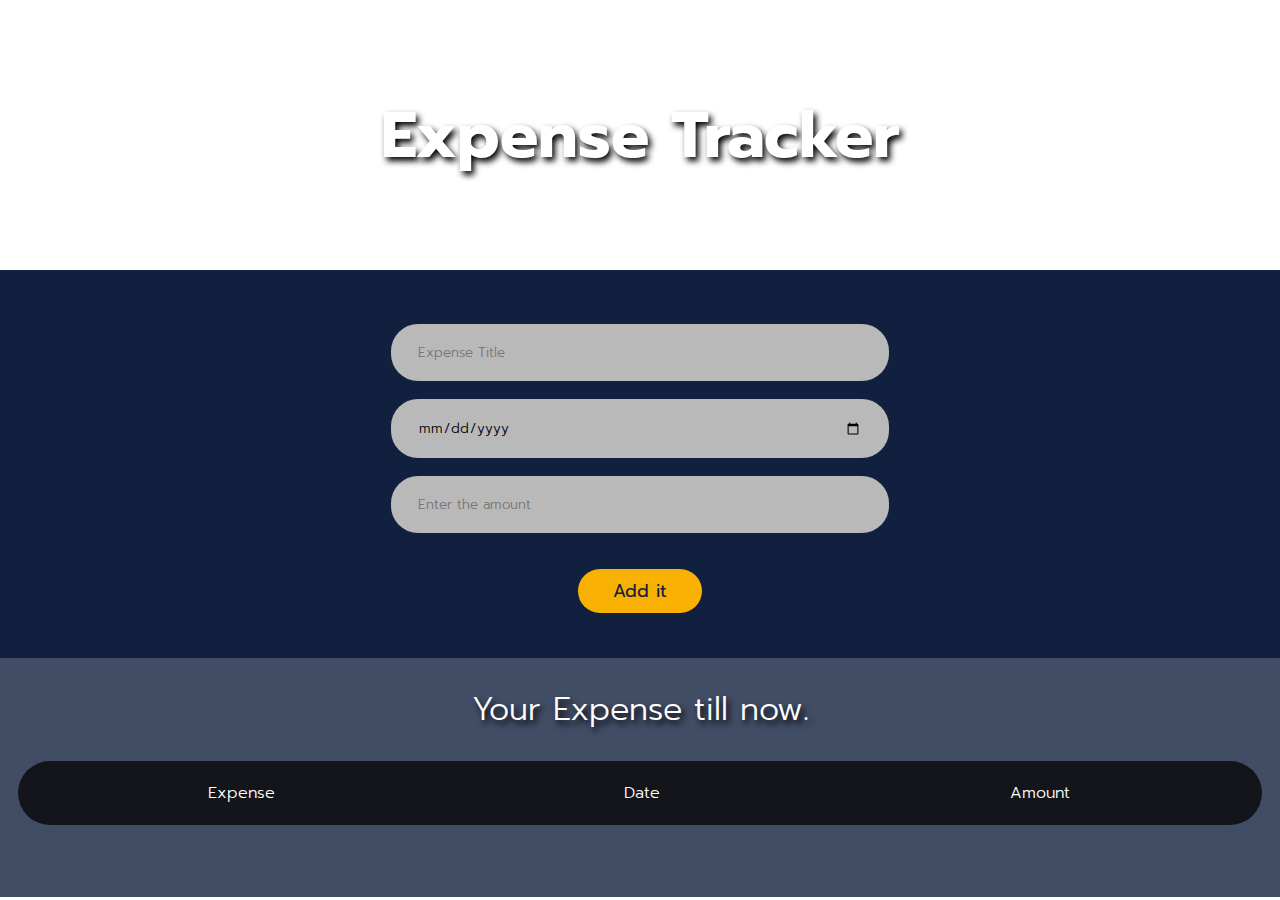
<file: Expense APP/index.html>
<!DOCTYPE html>
<html>
<head>
	<title>Expense Tracker</title>
	<link rel="stylesheet" type="text/css" href="./styles.css">
	<link rel="stylesheet" href="https://cdnjs.cloudflare.com/ajax/libs/animate.css/4.1.1/animate.min.css"/>
</head>
<body>
	<header>
		<h1 class="animate__animated animate__fadeInDown">Expense Tracker</h1>
	</header>
	<div class="container">
		<input id="expenseName" type="text" placeholder="Expense Title" required>
		<input id="date" type="date" required>
		<input id="expenseAmount" type="number" placeholder="Enter the amount" required>
		<button id="submit">Add it</button>
	</div>
	<div class="expTable">
		<h2>Your Expense till now.</h2>
		<table>
			<tr id="tableTitle">
				<th>Expense</th>
				<th>Date</th>
				<th>Amount</th> 
			</tr>
		</table>
		<h3 id="total"></h3>
	</div>
</body>
<script src="./script.js"></script>
</html>
</file>
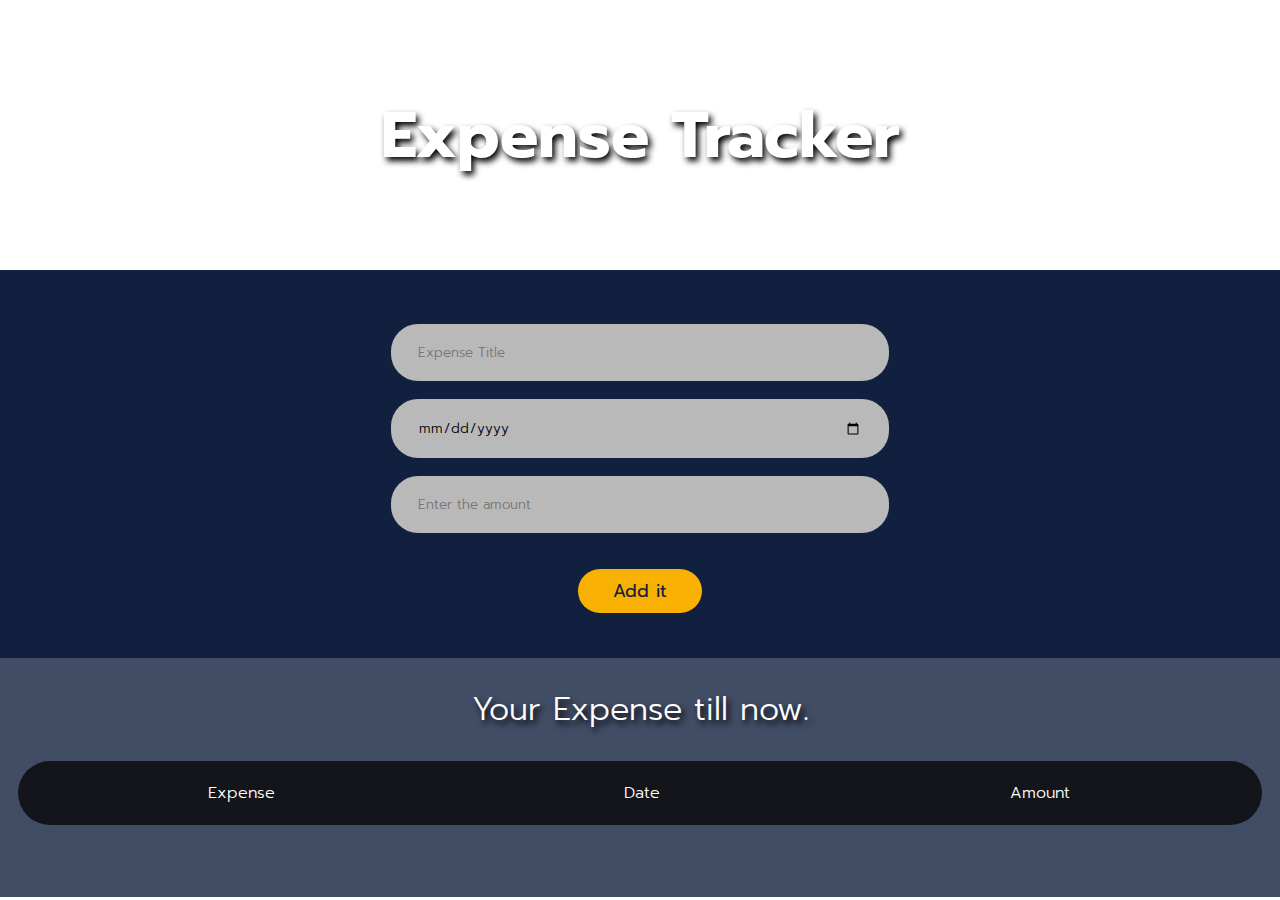
<file: Expense-APP/index.html>
<!DOCTYPE html>
<html>
<head>
	<title>Expense Tracker</title>
	<link rel="icon" href="https://upload.wikimedia.org/wikipedia/commons/6/6a/JavaScript-logo.png">
	<link rel="stylesheet" type="text/css" href="./styles.css">
	<link rel="stylesheet" href="https://cdnjs.cloudflare.com/ajax/libs/animate.css/4.1.1/animate.min.css"/>
</head>
<body>
	<header>
		<h1 class="animate__animated animate__fadeInDown">Expense Tracker</h1>
	</header>
	<div class="container">
		<input id="expenseName" type="text" placeholder="Expense Title" required>
		<input id="date" type="date" required>
		<input id="expenseAmount" type="number" placeholder="Enter the amount" required>
		<button id="submit">Add it</button>
	</div>
	<div class="expTable">
		<h2>Your Expense till now.</h2>
		<table>
			<tr id="tableTitle">
				<th>Expense</th>
				<th>Date</th>
				<th>Amount</th> 
			</tr>
		</table>
		<h3 id="total"></h3>
	</div>
</body>
<script src="./script.js"></script>
</html>
</file>
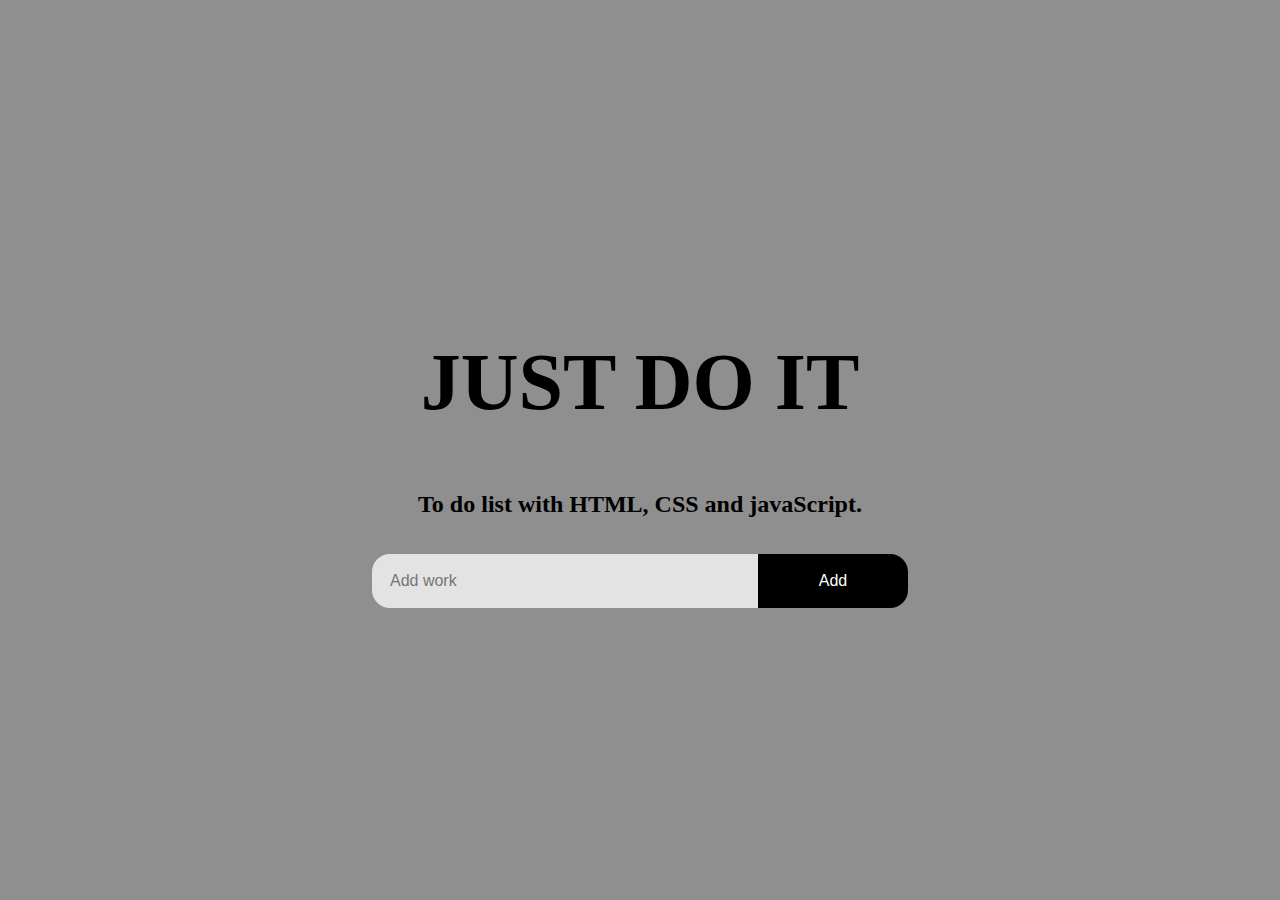
<file: To-Do list/index.html>
<!DOCTYPE html>
<html>
<head>
	<title>My JS Apps</title>
	<link rel="stylesheet" type="text/css" href="./styles.css">
	<link rel="stylesheet" href="https://cdnjs.cloudflare.com/ajax/libs/font-awesome/4.7.0/css/font-awesome.min.css">
</head>
<body>
	<div class="container">
		<h1>JUST DO IT</h1>
		<h2 class="tagline">To do list with HTML, CSS and javaScript.</h2>
		<div class="input"><input id="userInput" type="text" placeholder="Add work"><button id="addButton">Add</button></div>
		<ul>
		<!-- list of work -->
		</ul>
	</div>
</body>
<script src="./script.js"></script>
</html>
</file>
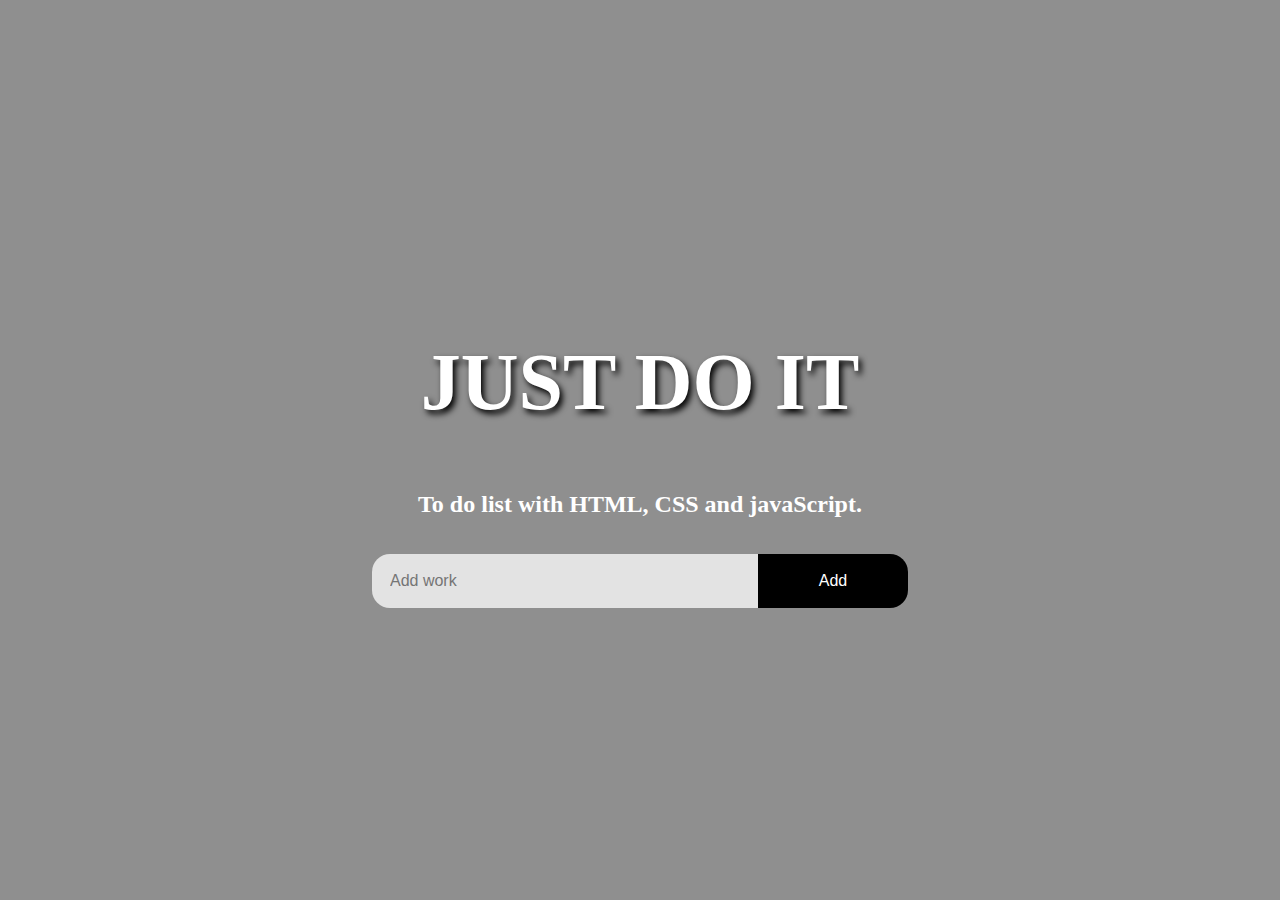
<file: To-Do-list/index.html>
<!DOCTYPE html>
<html>
<head>
	<title>My JS Apps</title>
	<link rel="icon" href="https://upload.wikimedia.org/wikipedia/commons/6/6a/JavaScript-logo.png">
	<link rel="stylesheet" type="text/css" href="./styles.css">
	<link rel="stylesheet" href="https://cdnjs.cloudflare.com/ajax/libs/font-awesome/4.7.0/css/font-awesome.min.css">
</head>
<body>
	<div class="container">
		<h1>JUST DO IT</h1>
		<h2 class="tagline">To do list with HTML, CSS and javaScript.</h2>
		<div class="input"><input id="userInput" type="text" placeholder="Add work"><button id="addButton">Add</button></div>
		<ul>
		<!-- list of work -->
		</ul>
	</div>
</body>
<script src="./script.js"></script>
</html>
</file>
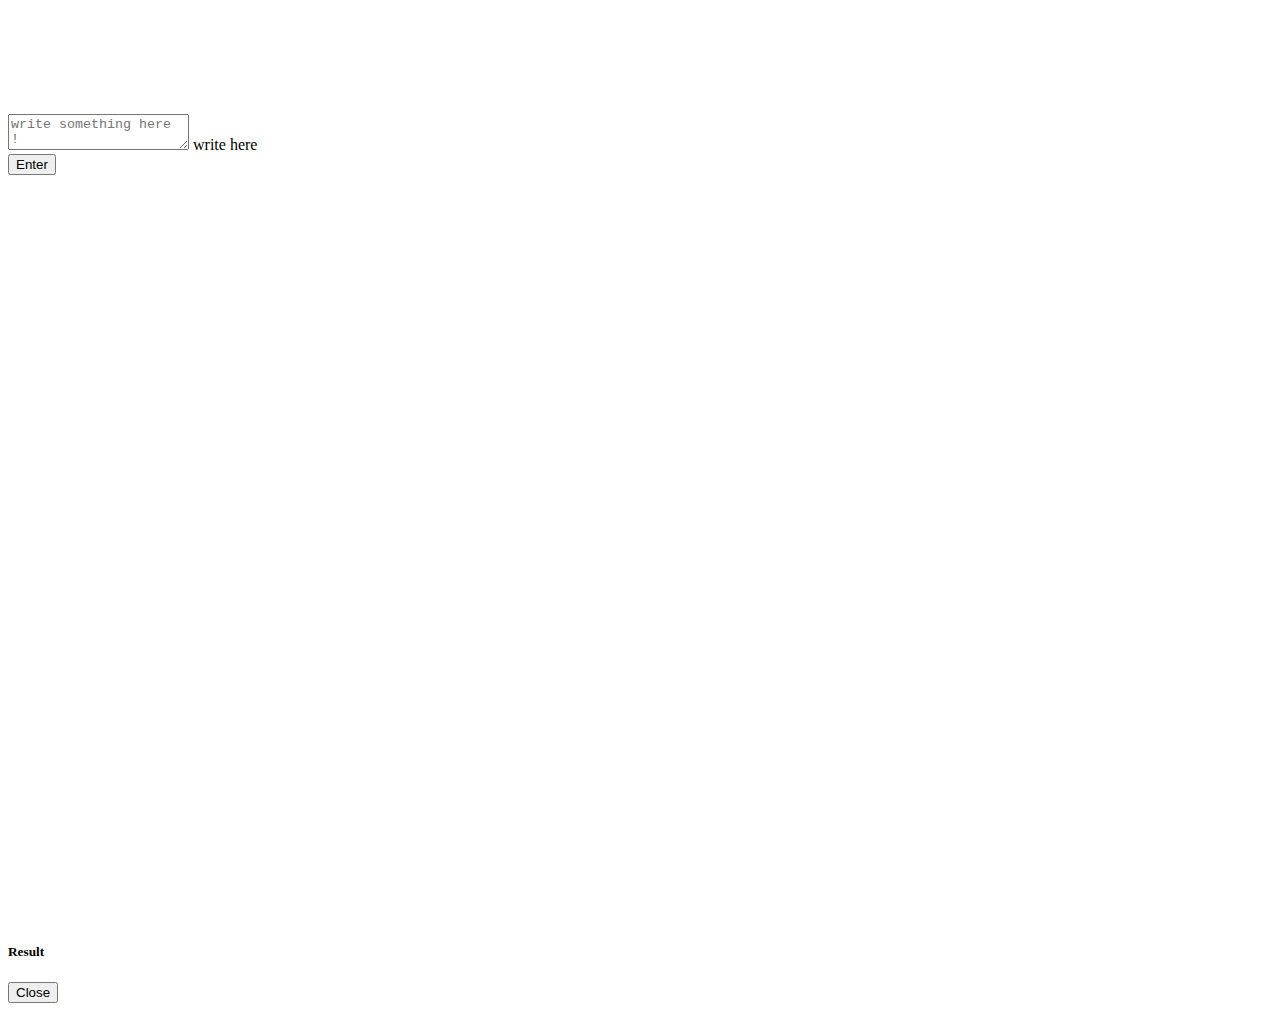
<file: Vowel Counter App/index.html>
<!DOCTYPE html>
<html>
<head>
	<title>Vowel Counter</title>
	<link rel="stylesheet" type="text/css" href="./styles.css">
	<link href="https://cdn.jsdelivr.net/npm/bootstrap@5.0.1/dist/css/bootstrap.min.css" rel="stylesheet" integrity="sha384-+0n0xVW2eSR5OomGNYDnhzAbDsOXxcvSN1TPprVMTNDbiYZCxYbOOl7+AMvyTG2x" crossorigin="anonymous">
</head>
<body>
	<section class="container centered py-5">
		<div>
			<h1>Vowel Counter</h1>
			<p class="lead">Write your content here, and site will tell you total no. of vowels it contain</p>
			<div class="form-floating">
			  <textarea class="form-control" id="floatingTextarea" type="text" placeholder="write something here !"></textarea>
			  <label for="floatingTextarea">write here</label>
			</div>
		</div>
			<!-- Button trigger modal -->
		<button id="submitButton" type="button" class="btn btn-primary my-3" data-bs-toggle="modal" data-bs-target="#staticBackdrop">
		  Enter
		</button>
	</section>
	<!-- Modal -->
	<div class="modal fade" id="staticBackdrop" data-bs-backdrop="static" data-bs-keyboard="false" tabindex="-1" aria-labelledby="staticBackdropLabel" aria-hidden="true">
	  <div class="modal-dialog modal-dialog-centered">
	    <div class="modal-content">
	      <div class="modal-header">
	        <h5 class="modal-title" id="staticBackdropLabel">Result</h5>
	      </div>
	      <div id="result" class="modal-body">
	        <!-- result come from js -->
	      </div>
	      <div class="modal-footer">
	        <button type="button" class="btn btn-secondary" data-bs-dismiss="modal">Close</button>
	      </div>
	    </div>
	  </div>
	</div>
</body>
<script src="https://cdn.jsdelivr.net/npm/bootstrap@5.0.1/dist/js/bootstrap.bundle.min.js" integrity="sha384-gtEjrD/SeCtmISkJkNUaaKMoLD0//ElJ19smozuHV6z3Iehds+3Ulb9Bn9Plx0x4" crossorigin="anonymous"></script>
<script src="./script.js"></script>
</html>
</file>
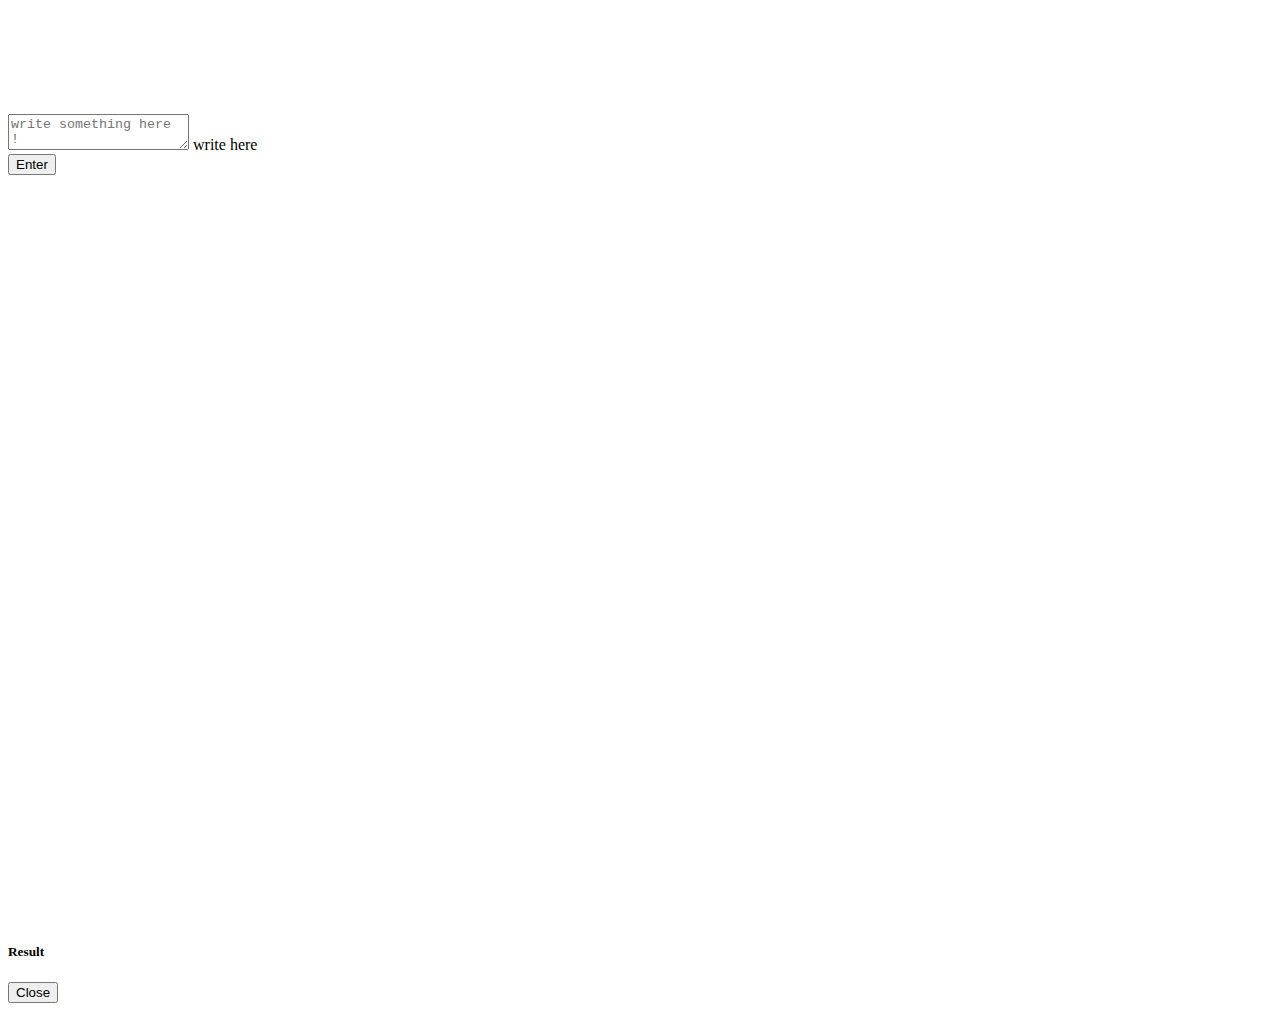
<file: Vowel-Counter-App/index.html>
<!DOCTYPE html>
<html>
<head>
	<title>Vowel Counter</title>
	<link rel="icon" href="https://upload.wikimedia.org/wikipedia/commons/6/6a/JavaScript-logo.png">
	<link rel="stylesheet" type="text/css" href="./styles.css">
	<link href="https://cdn.jsdelivr.net/npm/bootstrap@5.0.1/dist/css/bootstrap.min.css" rel="stylesheet" integrity="sha384-+0n0xVW2eSR5OomGNYDnhzAbDsOXxcvSN1TPprVMTNDbiYZCxYbOOl7+AMvyTG2x" crossorigin="anonymous">
</head>
<body>
	<section class="container centered py-5">
		<div>
			<h1>Vowel Counter</h1>
			<p class="lead">Write your content here, and site will tell you total no. of vowels it contain</p>
			<div class="form-floating">
			  <textarea class="form-control" id="floatingTextarea" type="text" placeholder="write something here !"></textarea>
			  <label for="floatingTextarea">write here</label>
			</div>
		</div>
			<!-- Button trigger modal -->
		<button id="submitButton" type="button" class="btn btn-primary my-3" data-bs-toggle="modal" data-bs-target="#staticBackdrop">
		  Enter
		</button>
	</section>
	<!-- Modal -->
	<div class="modal fade" id="staticBackdrop" data-bs-backdrop="static" data-bs-keyboard="false" tabindex="-1" aria-labelledby="staticBackdropLabel" aria-hidden="true">
	  <div class="modal-dialog modal-dialog-centered">
	    <div class="modal-content">
	      <div class="modal-header">
	        <h5 class="modal-title" id="staticBackdropLabel">Result</h5>
	      </div>
	      <div id="result" class="modal-body">
	        <!-- result come from js -->
	      </div>
	      <div class="modal-footer">
	        <button type="button" class="btn btn-secondary" data-bs-dismiss="modal">Close</button>
	      </div>
	    </div>
	  </div>
	</div>
</body>
<script src="https://cdn.jsdelivr.net/npm/bootstrap@5.0.1/dist/js/bootstrap.bundle.min.js" integrity="sha384-gtEjrD/SeCtmISkJkNUaaKMoLD0//ElJ19smozuHV6z3Iehds+3Ulb9Bn9Plx0x4" crossorigin="anonymous"></script>
<script src="./script.js"></script>
</html>
</file>
<file: Expense APP/styles.css>
@import url('https://fonts.googleapis.com/css2?family=Prompt:wght@100;200;300;400;600&display=swap');
*{
	box-sizing: border-box;
	margin: 0px;
	padding: 0px;
    font-family: 'Prompt', sans-serif;
}
body{
	background-image: url("https://www.notionwizard.com/wp-content/uploads/2021/01/income-and-expenses-illustration.jpg");
    background-size: cover;
    background-repeat: no-repeat;
}
header, .container, .expTable ,h3{
	display: flex;
	justify-content: center;
    align-items: center;
    flex-direction: column;
}
header {
	height: 30vh;
}
header, h2{
	color: white;
	font-size: 2em;
    text-shadow: 3px 4px 6px black;
    font-weight: 600;
}
.container{
    padding: 5vh 2vh;
    background-color: #11203f;
}
input{
	width: 40%;
	border-radius: 3vh;
	padding: 2vh 3vh;
	margin: 1vh;
    font-weight: 300;
    outline: none;
    border: none;
    background-color: #b9b9b9;
    transition-duration: 0.5s;
}
input:hover {
	background-color: white;
}
#submit{
	padding: 1vh 2vh;
	margin-top: 3vh;
	border-radius: 4vh;
	width: 10%;
    font-weight: 400;
    font-size: 1.1em;
    border: none;
    outline: none;
    color: #11203f;
    background-color: #f8b100;
    transition-duration: 0.5s;
}
#submit:hover{
	background-color: #ffd56b;
}
.expTable{
	background-color: #11203fcc;
}
table{
	background-color: #070708cc;
}
.expTable h2{
	font-weight: 300;
	padding: 3vh 0;
}
#tableTitle th{
	color: white;
	font-weight: 300;
	font-size: 1em;
}
table{
	border-radius: 4vh;
	padding: 2vh;
	margin: 0 2vh;
}
th{
	width: 100vh;
	color: white;
	font-weight: 100;
	font-size: 0.8em;
}
h3{
	visibility: hidden;
	padding: 1vh 2vh;
	margin: 3vh;
	border-radius: 2vh;
	width: 15%;
	justify-content: end;
    font-weight: 400;
    font-size: 1.1em;
    color: #11203f;
    background-color: #f8b100;
}
</file>
<file: Expense-APP/styles.css>
@import url('https://fonts.googleapis.com/css2?family=Prompt:wght@100;200;300;400;600&display=swap');
*{
	box-sizing: border-box;
	margin: 0px;
	padding: 0px;
    font-family: 'Prompt', sans-serif;
}
body{
	background-image: url("https://www.notionwizard.com/wp-content/uploads/2021/01/income-and-expenses-illustration.jpg");
    background-size: cover;
    background-repeat: no-repeat;
}
header, .container, .expTable ,h3{
	display: flex;
	justify-content: center;
    align-items: center;
    flex-direction: column;
}
header {
	height: 30vh;
}
header, h2{
	color: white;
	font-size: 2em;
    text-shadow: 3px 4px 6px black;
    font-weight: 600;
}
.container{
    padding: 5vh 2vh;
    background-color: #11203f;
}
input{
	width: 40%;
	border-radius: 3vh;
	padding: 2vh 3vh;
	margin: 1vh;
    font-weight: 300;
    outline: none;
    border: none;
    background-color: #b9b9b9;
    transition-duration: 0.5s;
}
input:hover {
	background-color: white;
}
#submit{
	padding: 1vh 2vh;
	margin-top: 3vh;
	border-radius: 4vh;
	width: 10%;
    font-weight: 400;
    font-size: 1.1em;
    border: none;
    outline: none;
    color: #11203f;
    background-color: #f8b100;
    transition-duration: 0.5s;
}
#submit:hover{
	background-color: #ffd56b;
}
.expTable{
	background-color: #11203fcc;
}
table{
	background-color: #070708cc;
}
.expTable h2{
	font-weight: 300;
	padding: 3vh 0;
}
#tableTitle th{
	color: white;
	font-weight: 300;
	font-size: 1em;
}
table{
	border-radius: 4vh;
	padding: 2vh;
	margin: 0 2vh;
}
th{
	width: 100vh;
	color: white;
	font-weight: 100;
	font-size: 0.8em;
}
h3{
	visibility: hidden;
	padding: 1vh 2vh;
	margin: 3vh;
	border-radius: 2vh;
	width: 15%;
	justify-content: end;
    font-weight: 400;
    font-size: 1.1em;
    color: #11203f;
    background-color: #f8b100;
}
</file>
<file: To-Do list/styles.css>
@import url('https://fonts.googleapis.com/css2?family=Prompt:ital,wght@0,200;0,600;1,400&display=swap');
*{
	margin:0;
	padding: 0:;
}
body{
	background-image: url('https://cdn.dribbble.com/users/2773889/screenshots/11243173/media/001c01a5ec9808317cac763e8726b836.gif');
	background-position: center;
    background-repeat: no-repeat;
    background-size: cover;
}
.container{
 	height: 100vh;
    background-color: #00000070;
}
.container, ul{
	display: flex;
	flex-direction: column;
	justify-content: center;
	align-items: center;
}
.container h1{
	padding: 5vh 0;
	font-size: 5em;
}
.tagline{
	padding: 2vh 0;
	font-size: 1.5em;	
}
.container p{
	padding: 2vh 0;
	font-family: 'Prompt', cursive;
	font-weight: 400;
	font-size: 1.2em;
}
.input{
	border-radius: 2vh;
	overflow: hidden;
	margin-top: 2vh;
}
.input #userInput{
	width:350px;
	background-color: #ffffffbf;
}
.input #addButton{
	width:150px;
	background-color: black;
	color: white;
}
.input #userInput, .input #addButton{
	padding: 2vh;
	font-size: 1em;
	border:none;
	outline: none;
}
ul {
	list-style: none;
	width:500px;
	padding: 0;
}
li{
	margin-top: 2vh;
	display: flex;
	height: 6vh;
	align-items: center;
	background-color: #ffffff99;
	padding: 1vh 1.6vh;
	border-radius: 1.5vh;
	transition: 0.5s;
}
li:hover{
	background-color: white;
}
li button{
	padding: 0.8vh;
	width:80px;
	font-size: 0.8em;
	font-family: 'Prompt', cursive;
	font-weight: 600;
	margin-right: 2px;
	border-radius: 1vh;
	border:none;
	outline: none;
	transition: 0.5s;
}
#doneBtn:hover{
	background-color: orange;
	color: white;
}
#deleteBtn:hover{
	background-color: red;
	color: white;
}
li p{
	width:340px;
	text-decoration-thiclness: 2px;
}
</file>
<file: To-Do-list/styles.css>
@import url('https://fonts.googleapis.com/css2?family=Prompt:ital,wght@0,200;0,600;1,400&display=swap');
*{
	margin:0;
	padding: 0:;
}
body{
	background-image: url('https://cdn.dribbble.com/users/2773889/screenshots/11243173/media/001c01a5ec9808317cac763e8726b836.gif');
	background-position: center;
    background-repeat: no-repeat;
    background-size: cover;
}
.container{
 	height: 100vh;
    background-color: #00000070;
}
.container, ul{
	display: flex;
	flex-direction: column;
	justify-content: center;
	align-items: center;
}
.container h1{
	padding: 5vh 0;
	font-size: 5em;
	color: white;
	text-shadow: 3px 4px 6px black;
}
.tagline{
	padding: 2vh 0;
	font-size: 1.5em;	
	color: white;
}
.container p{
	padding: 2vh 0;
	font-family: 'Prompt', cursive;
	font-weight: 400;
	font-size: 1.2em;
}
.input{
	border-radius: 2vh;
	overflow: hidden;
	margin-top: 2vh;
}
.input #userInput{
	width:350px;
	background-color: #ffffffbf;
}
.input #addButton{
	width:150px;
	background-color: black;
	color: white;
}
.input #userInput, .input #addButton{
	padding: 2vh;
	font-size: 1em;
	border:none;
	outline: none;
}
ul {
	list-style: none;
	width:500px;
	padding: 0;
}
li{
	margin-top: 2vh;
	display: flex;
	height: 6vh;
	align-items: center;
	background-color: #ffffff99;
	padding: 1vh 1.6vh;
	border-radius: 1.5vh;
	transition: 0.5s;
}
li:hover{
	background-color: white;
}
li button{
	padding: 0.8vh;
	width:80px;
	font-size: 0.8em;
	font-family: 'Prompt', cursive;
	font-weight: 600;
	margin-right: 2px;
	border-radius: 1vh;
	border:none;
	outline: none;
	transition: 0.5s;
}
#doneBtn:hover{
	background-color: orange;
	color: white;
}
#deleteBtn:hover{
	background-color: red;
	color: white;
}
li p{
	width:340px;
	text-decoration-thiclness: 2px;
}
</file>
<file: Vowel Counter App/styles.css>
body{
	background-image: url("https://thumbs.gfycat.com/ChubbyHappyAlbertosaurus-size_restricted.gif");
	background-repeat: no-repeat;
	background-size: cover;
	background-position: center;
}
section{
	height: 100vh;
}
.container h1, .container p{
	color: white;
}
</file>
<file: Vowel-Counter-App/styles.css>
body{
	background-image: url("https://thumbs.gfycat.com/ChubbyHappyAlbertosaurus-size_restricted.gif");
	background-repeat: no-repeat;
	background-size: cover;
	background-position: center;
}
section{
	height: 100vh;
}
.container h1, .container p{
	color: white;
}
</file>
